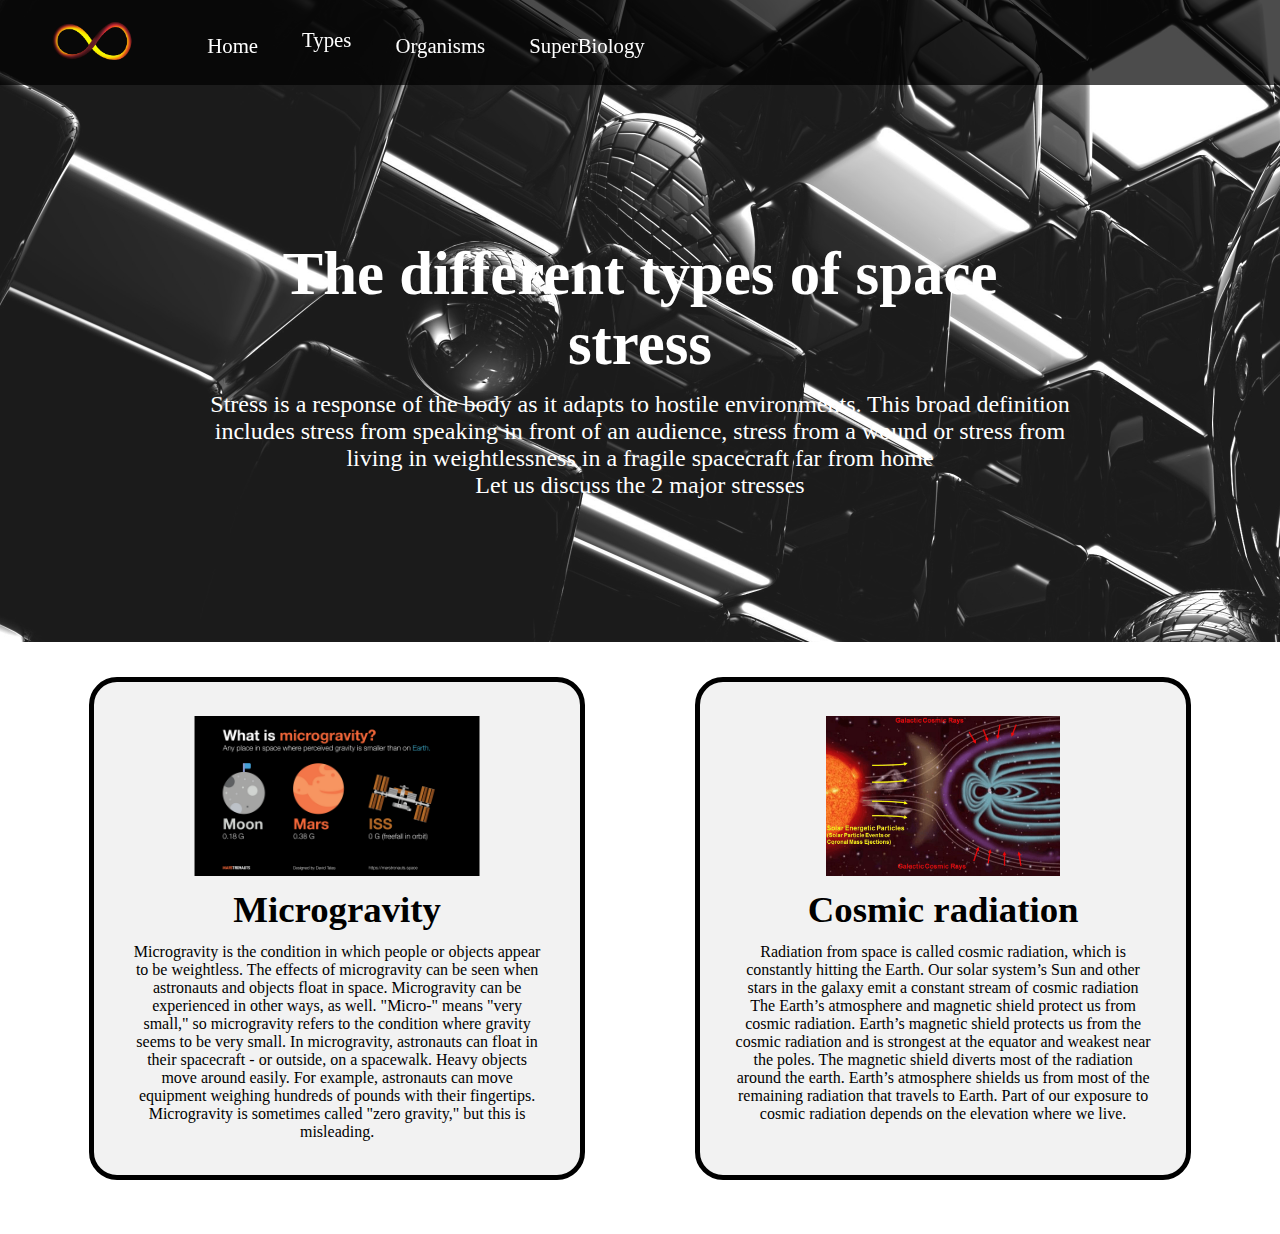
<file: ind2.html>
<html>
<head>
<meta charset="UTF-8">
    <meta http-equiv="X-UA-Compatible" content="IE=edge">
    <meta name="viewport" content="width=device-width, initial-scale=1.0">
    <title>Document</title>
    <link rel="stylesheet" media="screen and (max-width: 1170px)" href="phone.css">
    <link rel="stylesheet" href="style.css">
    <link rel="preconnect" href="https://fonts.googleapis.com">
    <link rel="preconnect" href="https://fonts.gstatic.com" crossorigin>
<link href="https://fonts.googleapis.com/css2?family=Lobster&display=swap" rel="stylesheet">
</head>
<body>
<nav id="navbar">
        <div id="logo">
           <img src="infinity-removebg-preview.png" >
        </div>
        <ul>
            <li class="item"><a href="#home"><a href="index.html">Home</a></a></li>
            <li class="item"><a href="#services-container">Types</a></li>
            <li class="item"><a href="#client-section"><a href="ind3.html">Organisms</a></a></li>
            <li class="item"><a href="#contact"><a href="ind4.html">SuperBiology</a></a></li>
        </ul>
    </nav>
    <section id="home">
        <h1 class="h-primary">The different types of space stress</h1>
        <p>Stress is a response of the body as it adapts to hostile environments. 
        This broad definition includes stress from speaking in front of an audience, stress
         from a wound or stress from living in weightlessness in a fragile spacecraft far from home </p>
        <p>Let us discuss the 2 major stresses </p>
    </section>
    <section id="services-container">
        <div id="services">
            <div class="box">
                <img src="microgra.png" alt="">
                <h2 class="h-secondary center">Microgravity</h2>
                <p class="center">Microgravity is the condition in which people or objects appear to be weightless.
                 The effects of microgravity can be seen when astronauts and objects float in space. Microgravity
                  can be experienced in other ways, as well. "Micro-" means "very small," so microgravity refers to 
                  the condition where gravity seems to be very small. In microgravity, astronauts can float in their spacecraft - or outside, on a spacewalk. Heavy objects move around easily. For example, astronauts can move equipment
                   weighing hundreds of pounds with their fingertips. Microgravity is sometimes called "zero gravity," but this is misleading.</p>
            </div>
            <div class="box">
                <img src="cosmo.png" alt="">
                <h2 class="h-secondary center">Cosmic radiation</h2>
                <p class="center">Radiation from space is called cosmic radiation, which is constantly hitting the Earth. Our solar system’s Sun and other stars in the galaxy emit a constant stream of cosmic radiation
                The Earth’s atmosphere and magnetic shield protect us from cosmic radiation. Earth’s magnetic shield protects us from the cosmic radiation and is strongest at the equator and weakest near the poles. The magnetic shield diverts most of the radiation around the earth. Earth’s atmosphere shields us from most of the remaining radiation that travels to Earth. Part of our exposure to cosmic radiation depends on the elevation where we live.</p>
            </div>
            
            </div>
        </div>
    </section>

</body>
</html>
</file>
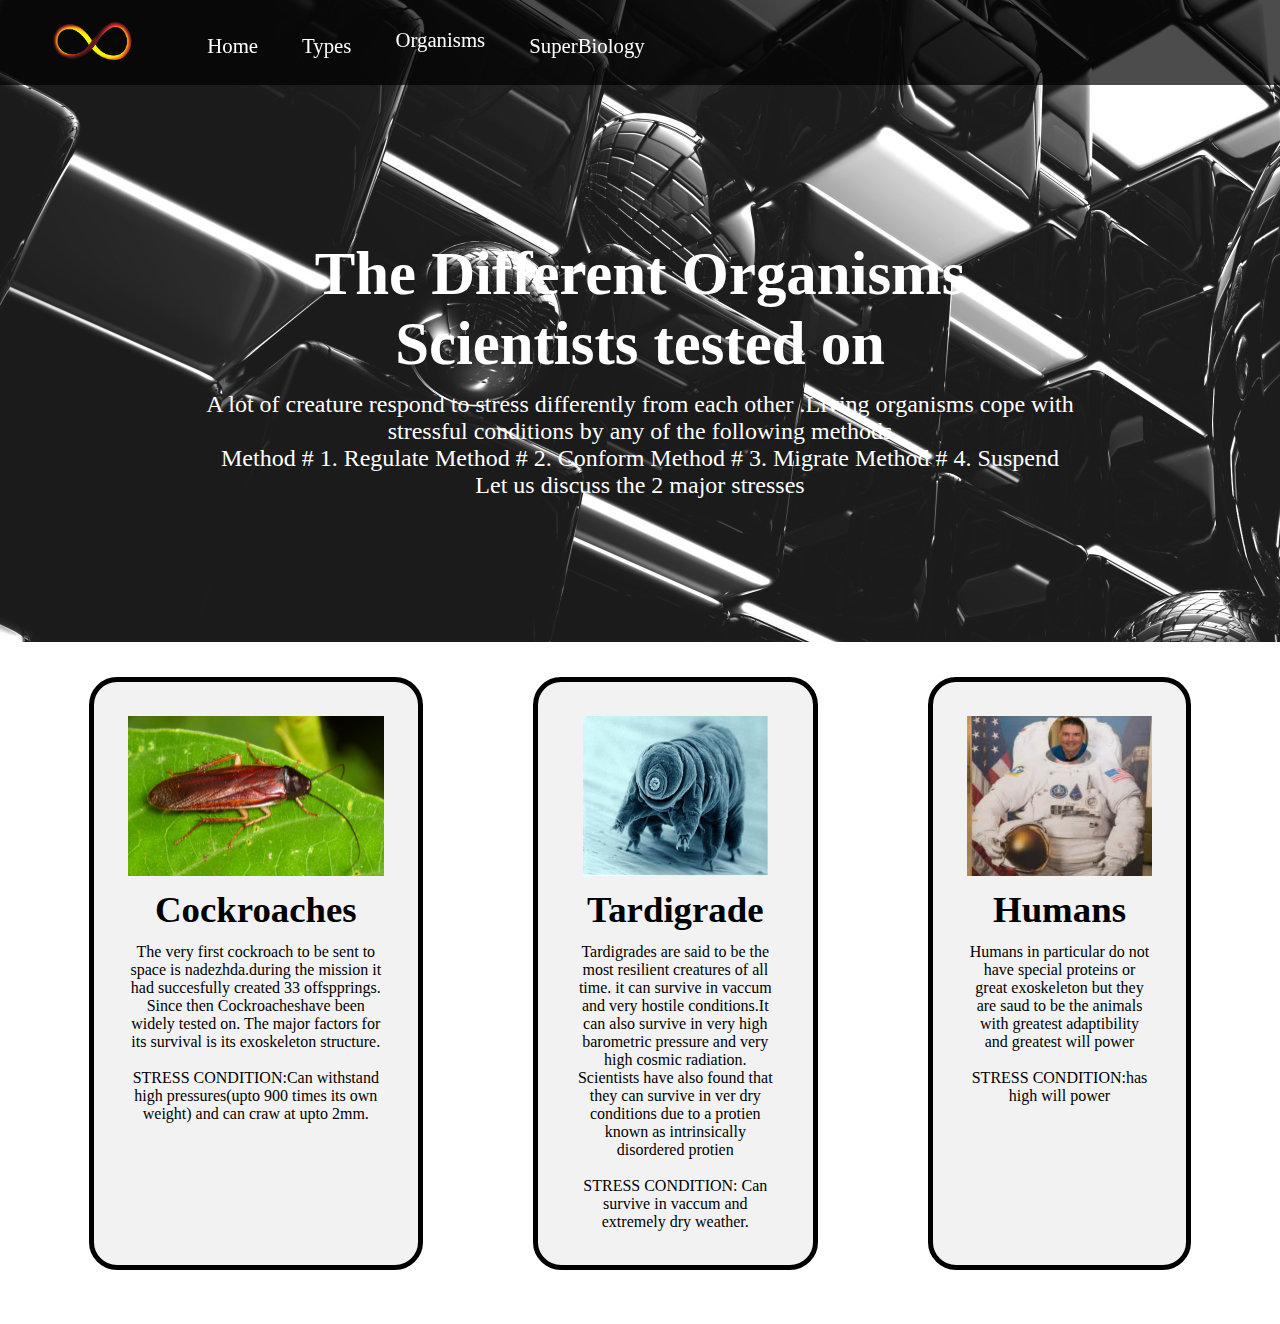
<file: ind3.html>
<html>
<head>
<meta charset="UTF-8">
    <meta http-equiv="X-UA-Compatible" content="IE=edge">
    <meta name="viewport" content="width=device-width, initial-scale=1.0">
    <title>Document</title>
    <link rel="stylesheet" media="screen and (max-width: 1170px)" href="phone.css">
    <link rel="stylesheet" href="style.css">
    <link rel="preconnect" href="https://fonts.googleapis.com">
    <link rel="preconnect" href="https://fonts.gstatic.com" crossorigin>
<link href="https://fonts.googleapis.com/css2?family=Lobster&display=swap" rel="stylesheet">
</head>
<body>
<nav id="navbar">
        <div id="logo">
           <img src="infinity-removebg-preview.png" >
        </div>
        <ul>
            <li class="item"><a href="#home"><a href="index.html">Home</a></a></li>
            <li class="item"><a href="#services-container"><a href="ind2.html">Types</a></a></li>
            <li class="item"><a href="#client-section">Organisms</a></li>
            <li class="item"><a href="#contact"><a href="ind4.html">SuperBiology</a></a></li>
        </ul>
    </nav>
    <section id="home">
        <h1 class="h-primary">The Different Organisms Scientists tested on</h1>
        <p>A lot of  creature respond to stress differently from each other .Living organisms cope with stressful conditions by any of the following methods<br>
        Method # 1. Regulate
        Method # 2. Conform
        Method # 3. Migrate
        Method # 4. Suspend</p>
        <p>Let us discuss the 2 major stresses </p>
    </section>
    <section id="services-container">
        <div id="services">
            <div class="box">
                <img src="cockroach.png" alt="">
                <h2 class="h-secondary center">Cockroaches</h2>
                <p class="center">The very first cockroach to be sent to space is nadezhda.during the mission it had succesfully
                created 33 offspprings. Since then Cockroacheshave been widely tested on. The major factors for its survival
                is its exoskeleton structure.<br><br>
                STRESS CONDITION:Can withstand high pressures(upto 900 times its own weight) and can craw at upto 2mm. </p>
            </div>
            <div class="box">
                <img src="tardigrade.png" alt="">
                <h2 class="h-secondary center">Tardigrade</h2>
                <p class="center">Tardigrades are said to be the most resilient creatures of all time. it can survive in vaccum and very 
                hostile conditions.It can also survive in very high barometric pressure and very high cosmic radiation.
                Scientists have also found that they can survive in ver dry conditions due to a protien known as intrinsically disordered protien
                <br><br> STRESS CONDITION: Can survive in vaccum and extremely dry weather.</p>
            </div>
            <div class="box">
                <img src="astronaut.png" alt="">
                <h2 class="h-secondary center">Humans</h2>
                <p class="center">Humans in particular do not have special proteins or great exoskeleton but they are saud to be the animals with greatest adaptibility
                and greatest will power
                <br><br>
                STRESS CONDITION:has high will power</p>
            </div>
            
            </div>
        </div>
    </section>

</body>
</html>
</file>
<file: phone.css>
/* Navigation */
#navbar {
    flex-direction: column;
}

#navbar ul li a{
    font-size: 1rem;
    padding: 0px 7px;
    padding-bottom: 8px;
}
/* Home section */
#home{
    height: 370px; 
    padding: 3px 28px;
}

#home::before{
    height: 480px; 
}

#home p{
    font-size: 13px;
}

/* Services section  */
#services{
    flex-direction: column;
}

#services .box { 
    padding: 14px;
    margin: 2px 0px; 
    margin-bottom: 20px;
}

/* Clients section */
#clients{
    flex-wrap: wrap;
}

#clients img{
    width: 66px;
    padding: 6px;
    height: auto;
}

/* Contact us section */
#contact-box form{
    width:80%;
}
/* Footer */

/* Utility classes */
.h-primary{
    font-size:26px;
}
.btn{
    font-size: 13px;
    padding: 4px 8px;
}
</file>
<file: style.css>
/* CSS Reset */
*{
    margin: 0;
    padding: 0;
}

html{
    scroll-behavior: smooth;
}

/* CSS Variables */
:root{
    --navbar-height: 59px;
}

/* Navigation Bar */
#navbar{
    display: flex;
    align-items: center;
    position: sticky;
    top: 0px;
}

#navbar::before{
    content: "";
    background-color: black;
    position: absolute;
    top:0px;
    left:0px;
    height: 100%;
    width:100%;
    z-index: -1;
    opacity: 0.7;
}

/* Navigation Bar: Logo and Image */
#logo{
    margin: 10px 34px;
}

#logo img{
    height: 59px;
    margin: 3px 6px;
}


/* Navigation Bar: List Styling */

#navbar ul{
    display: flex;
    font-family: 'Baloo Bhai', cursive;
}

#navbar ul li{ 
    list-style: none;
    font-size: 1.3rem;
}

#navbar ul li a{
    color: white;
    display: block;
    padding: 3px 22px;
    border-radius: 20px;
    text-decoration: none;
}

#navbar ul li a:hover{
    color: black;
    background-color: white;
}

/* Home Section */
#home{
    display: flex;
    flex-direction: column;
    padding:3px 200px;
    height: 550px;
    justify-content: center;
    align-items: center;
}

#home::before{ 
    content: "";
    position: absolute;
    background: url('back.png') no-repeat center center/cover;
    height: 642px;
    top:0px;
    left:0px;
    width: 100%;
    z-index: -1;
    opacity:0.89;
}

#home h1{
    color:white;
    text-align: center;
    font-family: 'Bree Serif', serif;
}

#home p{
    color:white;
    text-align: center;
    font-size: 1.5rem;
    font-family: 'Bree Serif', serif;
}
/* Services Section */
#services{
    margin: 34px;
    display: flex;
}
#services .box{ 
    border: 5px solid black;
    padding: 34px;
    margin: 2px 55px;
    border-radius: 28px;
    background: #f2f2f2;
    margin-bottom: 20px;
}

#services .box img{ 
   height: 160px;
   margin: auto;
   display: block;
}

#services .box p{
    font-family: 'Bree Serif', serif;

} 

/* Clients Section */
#client-section{ 
    position: relative;
}

#client-section::before{
 content: "";
 position: absolute;
 background: url('../bg.jpg');
 width: 100%;
 height: 100%;
 z-index: -1;
 opacity: 0.3;
}

#clients{
    display: flex;
    justify-content: center;
    align-items: center;
}

.client-item{
    padding: 34px;
}

#clients img{
    height: 124px;
}


/* Contact Section */
#contact{
    position: relative;
}
#contact::before{
    content: "";
    position: absolute;
    width: 100%;
    height: 100%;
    z-index: -1;
    opacity: 0.7;
    background: url('../contact.jpg') no-repeat center center/cover;

}
#contact-box{
    display: flex;
    justify-content: center;
    align-items: center;
    padding-bottom: 34px;
}
#contact-box input, 
#contact-box textarea{
    width: 100%;
    padding: 0.5rem;
    border-radius: 9px;
    font-size: 1.1rem;
} 

#contact-box form{
    width: 40%;
}

#contact-box label{
   font-size: 1.3rem;
   font-family: 'Bree Serif', serif;

}


#footer{
    background: black;
    color: white;
    padding: 9px 20px;
}

/* Utility Classes */
.h-primary{
    font-family: 'Bree Serif', serif;
    font-size: 3.8rem;
    padding: 12px;
}

.h-secondary{
    font-family: 'Bree Serif', serif;
    font-size: 2.3rem;
    padding: 12px;
}

.btn{
    padding: 6px 20px;
    border: 2px solid white;
    background-color: brown;
    color: white;
    margin: 17px;
    font-size: 1.5rem;
    border-radius: 10px;
    cursor:pointer;
}

.center{
    text-align: center;
}
</file>
